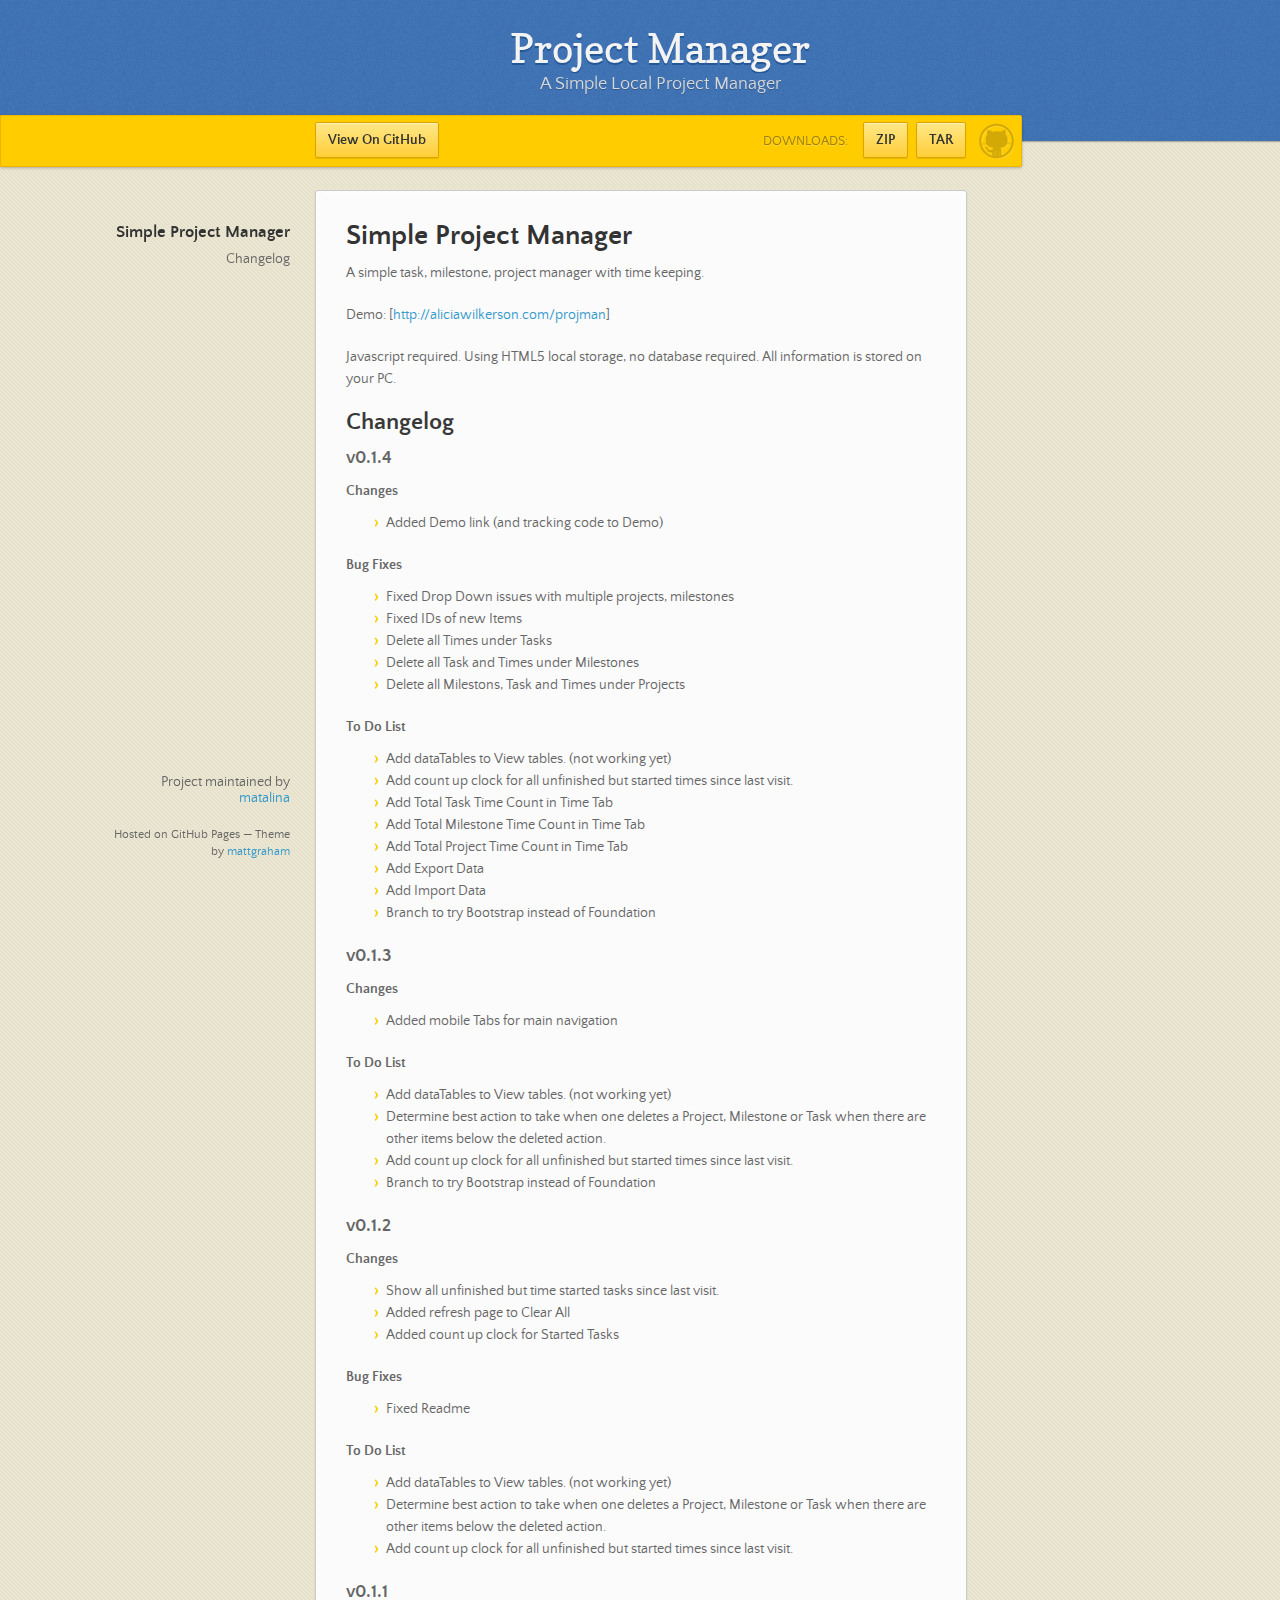
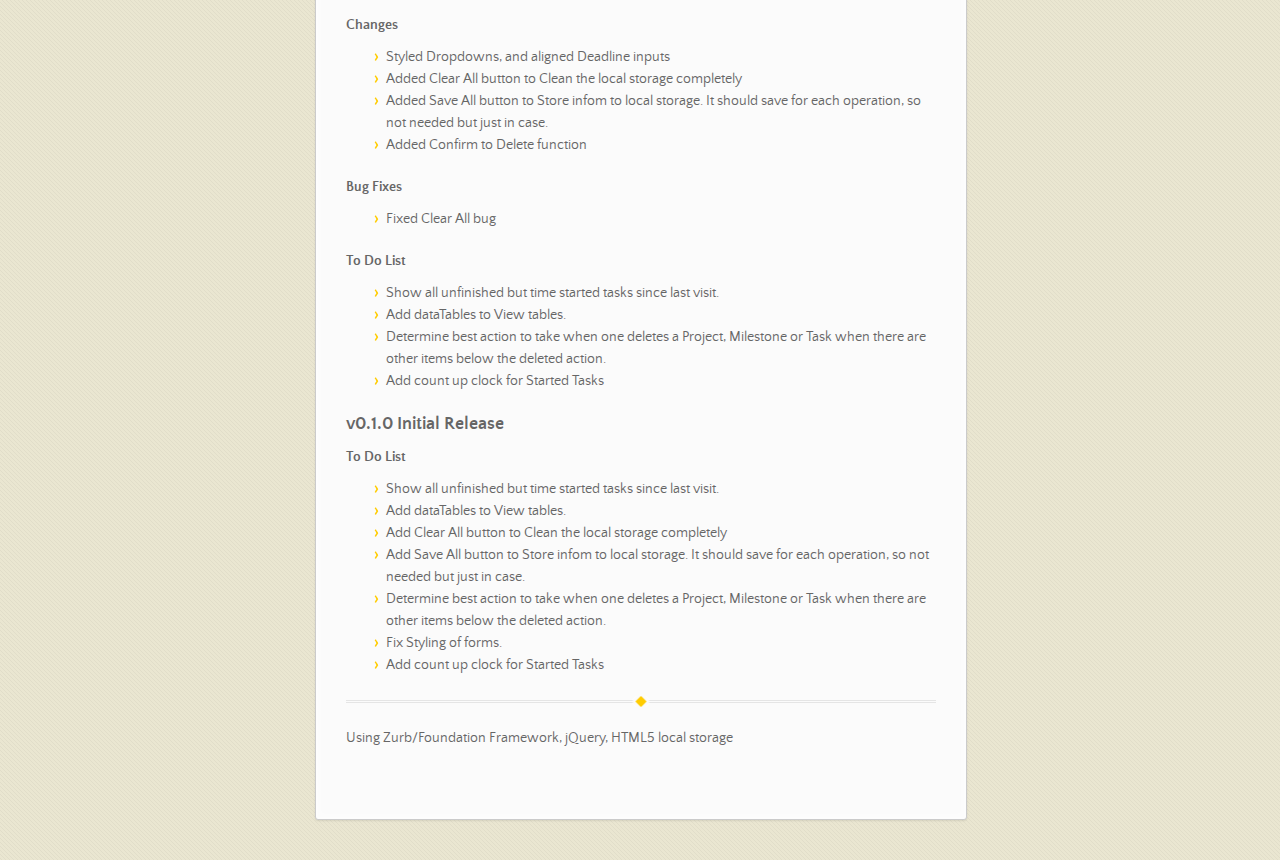
<file: index.html>
<!doctype html>
<html>
  <head>
    <meta charset="utf-8">
    <meta http-equiv="X-UA-Compatible" content="chrome=1">
    <title>Project Manager by matalina</title>
    <link rel="stylesheet" href="stylesheets/styles.css">
    <link rel="stylesheet" href="stylesheets/pygment_trac.css">
    <script src="https://ajax.googleapis.com/ajax/libs/jquery/1.7.1/jquery.min.js"></script>
    <script src="javascripts/main.js"></script>
    <!--[if lt IE 9]>
      <script src="//html5shiv.googlecode.com/svn/trunk/html5.js"></script>
    <![endif]-->
    <meta name="viewport" content="width=device-width, initial-scale=1, user-scalable=no">

  </head>
  <body>

      <header>
        <h1>Project Manager</h1>
        <p>A Simple Local Project Manager</p>
      </header>

      <div id="banner">
        <span id="logo"></span>

        <a href="https://github.com/matalina/ProjectManager" class="button fork"><strong>View On GitHub</strong></a>
        <div class="downloads">
          <span>Downloads:</span>
          <ul>
            <li><a href="https://github.com/matalina/ProjectManager/zipball/master" class="button">ZIP</a></li>
            <li><a href="https://github.com/matalina/ProjectManager/tarball/master" class="button">TAR</a></li>
          </ul>
        </div>
      </div><!-- end banner -->

    <div class="wrapper">
      <nav>
        <ul></ul>
      </nav>
      <section>
        <h1>Simple Project Manager</h1>

<p>A simple task, milestone, project manager with time keeping.</p>

<p>Demo: [<a href="http://aliciawilkerson.com/projman">http://aliciawilkerson.com/projman</a>]</p>

<p>Javascript required.  Using HTML5 local storage, no database required.  All information is stored on your PC.</p>

<h2>Changelog</h2>

<h3>v0.1.4</h3>

<h4>Changes</h4>

<ul>
<li>Added Demo link (and tracking code to Demo)</li>
</ul><h4>Bug Fixes</h4>

<ul>
<li>Fixed Drop Down issues with multiple projects, milestones</li>
<li>Fixed IDs of new Items </li>
<li>Delete all Times under Tasks</li>
<li>Delete all Task and Times under Milestones</li>
<li>Delete all Milestons, Task and Times under Projects</li>
</ul><h4>To Do List</h4>

<ul>
<li>Add dataTables to View tables. (not working yet)</li>
<li>Add count up clock for all unfinished but started times since last visit.</li>
<li>Add Total Task Time Count in Time Tab</li>
<li>Add Total Milestone Time Count in Time Tab</li>
<li>Add Total Project Time Count in Time Tab</li>
<li>Add Export Data</li>
<li>Add Import Data</li>
<li>Branch to try Bootstrap instead of Foundation</li>
</ul><h3>v0.1.3</h3>

<h4>Changes</h4>

<ul>
<li>Added mobile Tabs for main navigation</li>
</ul><h4>To Do List</h4>

<ul>
<li>Add dataTables to View tables. (not working yet)</li>
<li>Determine best action to take when one deletes a Project, Milestone or Task when there are other items below the deleted action.</li>
<li>Add count up clock for all unfinished but started times since last visit.</li>
<li>Branch to try Bootstrap instead of Foundation</li>
</ul><h3>v0.1.2</h3>

<h4>Changes</h4>

<ul>
<li>Show all unfinished but time started tasks since last visit.</li>
<li>Added refresh page to Clear All</li>
<li>Added count up clock for Started Tasks</li>
</ul><h4>Bug Fixes</h4>

<ul>
<li>Fixed Readme </li>
</ul><h4>To Do List</h4>

<ul>
<li>Add dataTables to View tables. (not working yet)</li>
<li>Determine best action to take when one deletes a Project, Milestone or Task when there are other items below the deleted action.</li>
<li>Add count up clock for all unfinished but started times since last visit.</li>
</ul><h3>v0.1.1</h3>

<h4>Changes</h4>

<ul>
<li>Styled Dropdowns, and aligned Deadline inputs</li>
<li>Added Clear All button to Clean the local storage completely</li>
<li>Added Save All button to Store infom to local storage.  It should save for each operation, so not needed but just in case.</li>
<li>Added Confirm to Delete function</li>
</ul><h4>Bug Fixes</h4>

<ul>
<li>Fixed Clear All bug</li>
</ul><h4>To Do List</h4>

<ul>
<li>Show all unfinished but time started tasks since last visit.</li>
<li>Add dataTables to View tables.</li>
<li>Determine best action to take when one deletes a Project, Milestone or Task when there are other items below the deleted action.</li>
<li>Add count up clock for Started Tasks</li>
</ul><h3>v0.1.0 Initial Release</h3>

<h4>To Do List</h4>

<ul>
<li>Show all unfinished but time started tasks since last visit.</li>
<li>Add dataTables to View tables.</li>
<li>Add Clear All button to Clean the local storage completely</li>
<li>Add Save All button to Store infom to local storage.  It should save for each operation, so not needed but just in case.</li>
<li>Determine best action to take when one deletes a Project, Milestone or Task when there are other items below the deleted action.</li>
<li>Fix Styling of forms.</li>
<li>Add count up clock for Started Tasks</li>
</ul><hr><p>Using Zurb/Foundation Framework, jQuery, HTML5 local storage</p>
      </section>
      <footer>
        <p>Project maintained by <a href="https://github.com/matalina">matalina</a></p>
        <p><small>Hosted on GitHub Pages &mdash; Theme by <a href="http://twitter.com/#!/michigangraham">mattgraham</a></small></p>
      </footer>
    </div>
    <!--[if !IE]><script>fixScale(document);</script><!--<![endif]-->
              <script type="text/javascript">
            var gaJsHost = (("https:" == document.location.protocol) ? "https://ssl." : "http://www.");
            document.write(unescape("%3Cscript src='" + gaJsHost + "google-analytics.com/ga.js' type='text/javascript'%3E%3C/script%3E"));
          </script>
          <script type="text/javascript">
            try {
              var pageTracker = _gat._getTracker("UA-32258907-1");
            pageTracker._trackPageview();
            } catch(err) {}
          </script>

  </body>
</html>
</file>
<file: stylesheets/styles.css>
/*
Leap Day for Github Pages
by Matt Graham
*/
@font-face {
  font-family: 'Quattrocento Sans';
  src: url("../fonts/quattrocentosans-bold-webfont.eot");
  src: url("../fonts/quattrocentosans-bold-webfont.eot?#iefix") format("embedded-opentype"), url("../fonts/quattrocentosans-bold-webfont.woff") format("woff"), url("../fonts/quattrocentosans-bold-webfont.ttf") format("truetype"), url("../fonts/quattrocentosans-bold-webfont.svg#QuattrocentoSansBold") format("svg");
  font-weight: bold;
  font-style: normal;
}

@font-face {
  font-family: 'Quattrocento Sans';
  src: url("../fonts/quattrocentosans-bolditalic-webfont.eot");
  src: url("../fonts/quattrocentosans-bolditalic-webfont.eot?#iefix") format("embedded-opentype"), url("../fonts/quattrocentosans-bolditalic-webfont.woff") format("woff"), url("../fonts/quattrocentosans-bolditalic-webfont.ttf") format("truetype"), url("../fonts/quattrocentosans-bolditalic-webfont.svg#QuattrocentoSansBoldItalic") format("svg");
  font-weight: bold;
  font-style: italic;
}

@font-face {
  font-family: 'Quattrocento Sans';
  src: url("../fonts/quattrocentosans-italic-webfont.eot");
  src: url("../fonts/quattrocentosans-italic-webfont.eot?#iefix") format("embedded-opentype"), url("../fonts/quattrocentosans-italic-webfont.woff") format("woff"), url("../fonts/quattrocentosans-italic-webfont.ttf") format("truetype"), url("../fonts/quattrocentosans-italic-webfont.svg#QuattrocentoSansItalic") format("svg");
  font-weight: normal;
  font-style: italic;
}

@font-face {
  font-family: 'Quattrocento Sans';
  src: url("../fonts/quattrocentosans-regular-webfont.eot");
  src: url("../fonts/quattrocentosans-regular-webfont.eot?#iefix") format("embedded-opentype"), url("../fonts/quattrocentosans-regular-webfont.woff") format("woff"), url("../fonts/quattrocentosans-regular-webfont.ttf") format("truetype"), url("../fonts/quattrocentosans-regular-webfont.svg#QuattrocentoSansRegular") format("svg");
  font-weight: normal;
  font-style: normal;
}

@font-face {
  font-family: 'Copse';
  src: url("../fonts/copse-regular-webfont.eot");
  src: url("../fonts/copse-regular-webfont.eot?#iefix") format("embedded-opentype"), url("../fonts/copse-regular-webfont.woff") format("woff"), url("../fonts/copse-regular-webfont.ttf") format("truetype"), url("../fonts/copse-regular-webfont.svg#CopseRegular") format("svg");
  font-weight: normal;
  font-style: normal;
}

/* normalize.css 2012-02-07T12:37 UTC - http://github.com/necolas/normalize.css */
/* =============================================================================
   HTML5 display definitions
   ========================================================================== */
/*
 * Corrects block display not defined in IE6/7/8/9 & FF3
 */
article,
aside,
details,
figcaption,
figure,
footer,
header,
hgroup,
nav,
section,
summary {
  display: block;
}

/*
 * Corrects inline-block display not defined in IE6/7/8/9 & FF3
 */
audio,
canvas,
video {
  display: inline-block;
  *display: inline;
  *zoom: 1;
}

/*
 * Prevents modern browsers from displaying 'audio' without controls
 */
audio:not([controls]) {
  display: none;
}

/*
 * Addresses styling for 'hidden' attribute not present in IE7/8/9, FF3, S4
 * Known issue: no IE6 support
 */
[hidden] {
  display: none;
}

/* =============================================================================
   Base
   ========================================================================== */
/*
 * 1. Corrects text resizing oddly in IE6/7 when body font-size is set using em units
 *    http://clagnut.com/blog/348/#c790
 * 2. Prevents iOS text size adjust after orientation change, without disabling user zoom
 *    www.456bereastreet.com/archive/201012/controlling_text_size_in_safari_for_ios_without_disabling_user_zoom/
 */
html {
  font-size: 100%;
  /* 1 */
  -webkit-text-size-adjust: 100%;
  /* 2 */
  -ms-text-size-adjust: 100%;
  /* 2 */
}

/*
 * Addresses font-family inconsistency between 'textarea' and other form elements.
 */
html,
button,
input,
select,
textarea {
  font-family: sans-serif;
}

/*
 * Addresses margins handled incorrectly in IE6/7
 */
body {
  margin: 0;
}

/* =============================================================================
   Links
   ========================================================================== */
/*
 * Addresses outline displayed oddly in Chrome
 */
a:focus {
  outline: thin dotted;
}

/*
 * Improves readability when focused and also mouse hovered in all browsers
 * people.opera.com/patrickl/experiments/keyboard/test
 */
a:hover,
a:active {
  outline: 0;
}

/* =============================================================================
   Typography
   ========================================================================== */
/*
 * Addresses font sizes and margins set differently in IE6/7
 * Addresses font sizes within 'section' and 'article' in FF4+, Chrome, S5
 */
h1 {
  font-size: 2em;
  margin: 0.67em 0;
}

h2 {
  font-size: 1.5em;
  margin: 0.83em 0;
}

h3 {
  font-size: 1.17em;
  margin: 1em 0;
}

h4 {
  font-size: 1em;
  margin: 1.33em 0;
}

h5 {
  font-size: 0.83em;
  margin: 1.67em 0;
}

h6 {
  font-size: 0.75em;
  margin: 2.33em 0;
}

/*
 * Addresses styling not present in IE7/8/9, S5, Chrome
 */
abbr[title] {
  border-bottom: 1px dotted;
}

/*
 * Addresses style set to 'bolder' in FF3+, S4/5, Chrome
*/
b,
strong {
  font-weight: bold;
}

blockquote {
  margin: 1em 40px;
}

/*
 * Addresses styling not present in S5, Chrome
 */
dfn {
  font-style: italic;
}

/*
 * Addresses styling not present in IE6/7/8/9
 */
mark {
  background: #ff0;
  color: #000;
}

/*
 * Addresses margins set differently in IE6/7
 */
p,
pre {
  margin: 1em 0;
}

/*
 * Corrects font family set oddly in IE6, S4/5, Chrome
 * en.wikipedia.org/wiki/User:Davidgothberg/Test59
 */
pre,
code,
kbd,
samp {
  font-family: monospace, serif;
  _font-family: 'courier new', monospace;
  font-size: 1em;
}

/*
 * 1. Addresses CSS quotes not supported in IE6/7
 * 2. Addresses quote property not supported in S4
 */
/* 1 */
q {
  quotes: none;
}

/* 2 */
q:before,
q:after {
  content: '';
  content: none;
}

small {
  font-size: 75%;
}

/*
 * Prevents sub and sup affecting line-height in all browsers
 * gist.github.com/413930
 */
sub,
sup {
  font-size: 75%;
  line-height: 0;
  position: relative;
  vertical-align: baseline;
}

sup {
  top: -0.5em;
}

sub {
  bottom: -0.25em;
}

/* =============================================================================
   Lists
   ========================================================================== */
/*
 * Addresses margins set differently in IE6/7
 */
dl,
menu,
ol,
ul {
  margin: 1em 0;
}

dd {
  margin: 0 0 0 40px;
}

/*
 * Addresses paddings set differently in IE6/7
 */
menu,
ol,
ul {
  padding: 0 0 0 40px;
}

/*
 * Corrects list images handled incorrectly in IE7
 */
nav ul,
nav ol {
  list-style: none;
  list-style-image: none;
}

/* =============================================================================
   Embedded content
   ========================================================================== */
/*
 * 1. Removes border when inside 'a' element in IE6/7/8/9, FF3
 * 2. Improves image quality when scaled in IE7
 *    code.flickr.com/blog/2008/11/12/on-ui-quality-the-little-things-client-side-image-resizing/
 */
img {
  border: 0;
  /* 1 */
  -ms-interpolation-mode: bicubic;
  /* 2 */
}

/*
 * Corrects overflow displayed oddly in IE9
 */
svg:not(:root) {
  overflow: hidden;
}

/* =============================================================================
   Figures
   ========================================================================== */
/*
 * Addresses margin not present in IE6/7/8/9, S5, O11
 */
figure {
  margin: 0;
}

/* =============================================================================
   Forms
   ========================================================================== */
/*
 * Corrects margin displayed oddly in IE6/7
 */
form {
  margin: 0;
}

/*
 * Define consistent border, margin, and padding
 */
fieldset {
  border: 1px solid #c0c0c0;
  margin: 0 2px;
  padding: 0.35em 0.625em 0.75em;
}

/*
 * 1. Corrects color not being inherited in IE6/7/8/9
 * 2. Corrects text not wrapping in FF3 
 * 3. Corrects alignment displayed oddly in IE6/7
 */
legend {
  border: 0;
  /* 1 */
  padding: 0;
  white-space: normal;
  /* 2 */
  *margin-left: -7px;
  /* 3 */
}

/*
 * 1. Corrects font size not being inherited in all browsers
 * 2. Addresses margins set differently in IE6/7, FF3+, S5, Chrome
 * 3. Improves appearance and consistency in all browsers
 */
button,
input,
select,
textarea {
  font-size: 100%;
  /* 1 */
  margin: 0;
  /* 2 */
  vertical-align: baseline;
  /* 3 */
  *vertical-align: middle;
  /* 3 */
}

/*
 * Addresses FF3/4 setting line-height on 'input' using !important in the UA stylesheet
 */
button,
input {
  line-height: normal;
  /* 1 */
}

/*
 * 1. Improves usability and consistency of cursor style between image-type 'input' and others
 * 2. Corrects inability to style clickable 'input' types in iOS
 * 3. Removes inner spacing in IE7 without affecting normal text inputs
 *    Known issue: inner spacing remains in IE6
 */
button,
input[type="button"],
input[type="reset"],
input[type="submit"] {
  cursor: pointer;
  /* 1 */
  -webkit-appearance: button;
  /* 2 */
  *overflow: visible;
  /* 3 */
}

/*
 * Re-set default cursor for disabled elements
 */
button[disabled],
input[disabled] {
  cursor: default;
}

/*
 * 1. Addresses box sizing set to content-box in IE8/9
 * 2. Removes excess padding in IE8/9
 * 3. Removes excess padding in IE7
      Known issue: excess padding remains in IE6
 */
input[type="checkbox"],
input[type="radio"] {
  box-sizing: border-box;
  /* 1 */
  padding: 0;
  /* 2 */
  *height: 13px;
  /* 3 */
  *width: 13px;
  /* 3 */
}

/*
 * 1. Addresses appearance set to searchfield in S5, Chrome
 * 2. Addresses box-sizing set to border-box in S5, Chrome (include -moz to future-proof)
 */
input[type="search"] {
  -webkit-appearance: textfield;
  /* 1 */
  -moz-box-sizing: content-box;
  -webkit-box-sizing: content-box;
  /* 2 */
  box-sizing: content-box;
}

/*
 * Removes inner padding and search cancel button in S5, Chrome on OS X
 */
input[type="search"]::-webkit-search-decoration,
input[type="search"]::-webkit-search-cancel-button {
  -webkit-appearance: none;
}

/*
 * Removes inner padding and border in FF3+
 * www.sitepen.com/blog/2008/05/14/the-devils-in-the-details-fixing-dojos-toolbar-buttons/
 */
button::-moz-focus-inner,
input::-moz-focus-inner {
  border: 0;
  padding: 0;
}

/*
 * 1. Removes default vertical scrollbar in IE6/7/8/9
 * 2. Improves readability and alignment in all browsers
 */
textarea {
  overflow: auto;
  /* 1 */
  vertical-align: top;
  /* 2 */
}

/* =============================================================================
   Tables
   ========================================================================== */
/*
 * Remove most spacing between table cells
 */
table {
  border-collapse: collapse;
  border-spacing: 0;
}

body {
  font: 14px/22px "Quattrocento Sans", "Helvetica Neue", Helvetica, Arial, sans-serif;
  color: #666;
  font-weight: 300;
  margin: 0px;
  padding: 0px 0 20px 0px;
  background: url(../images/body-background.png) #eae6d1;
}

h1, h2, h3, h4, h5, h6 {
  color: #333;
  margin: 0 0 10px;
}

p, ul, ol, table, pre, dl {
  margin: 0 0 20px;
}

h1, h2, h3 {
  line-height: 1.1;
}

h1 {
  font-size: 28px;
}

h2 {
  font-size: 24px;
  color: #393939;
}

h3, h4, h5, h6 {
  color: #666666;
}

h3 {
  font-size: 18px;
  line-height: 24px;
}

a {
  color: #3399cc;
  font-weight: 400;
  text-decoration: none;
}

a small {
  font-size: 11px;
  color: #666;
  margin-top: -0.6em;
  display: block;
}

ul {
  list-style-image: url("../images/bullet.png");
}

strong {
  font-weight: bold;
  color: #333;
}

.wrapper {
  width: 650px;
  margin: 0 auto;
  position: relative;
}

section img {
  max-width: 100%;
}

blockquote {
  border-left: 1px solid #ffcc00;
  margin: 0;
  padding: 0 0 0 20px;
  font-style: italic;
}

code {
  font-family: "Lucida Sans", Monaco, Bitstream Vera Sans Mono, Lucida Console, Terminal;
  font-size: 13px;
  color: #efefef;
  text-shadow: 0px 1px 0px #000;
  margin: 0 4px;
  padding: 2px 6px;
  background: #333;
  -moz-border-radius: 2px;
  -webkit-border-radius: 2px;
  -o-border-radius: 2px;
  -ms-border-radius: 2px;
  -khtml-border-radius: 2px;
  border-radius: 2px;
}

pre {
  padding: 8px 15px;
  background: #333333;
  -moz-border-radius: 3px;
  -webkit-border-radius: 3px;
  -o-border-radius: 3px;
  -ms-border-radius: 3px;
  -khtml-border-radius: 3px;
  border-radius: 3px;
  border: 1px solid #c7c7c7;
  overflow: auto;
  overflow-y: hidden;
}
pre code {
  margin: 0px;
  padding: 0px;
}

table {
  width: 100%;
  border-collapse: collapse;
}

th {
  text-align: left;
  padding: 5px 10px;
  border-bottom: 1px solid #e5e5e5;
  color: #444;
}

td {
  text-align: left;
  padding: 5px 10px;
  border-bottom: 1px solid #e5e5e5;
  border-right: 1px solid #ffcc00;
}
td:first-child {
  border-left: 1px solid #ffcc00;
}

hr {
  border: 0;
  outline: none;
  height: 11px;
  background: transparent url("../images/hr.gif") center center repeat-x;
  margin: 0 0 20px;
}

dt {
  color: #444;
  font-weight: 700;
}

header {
  padding: 25px 20px 40px 20px;
  margin: 0;
  position: fixed;
  top: 0;
  left: 0;
  right: 0;
  width: 100%;
  text-align: center;
  background: url(../images/background.png) #4276b6;
  -moz-box-shadow: 1px 0px 2px rgba(0, 0, 0, 0.75);
  -webkit-box-shadow: 1px 0px 2px rgba(0, 0, 0, 0.75);
  -o-box-shadow: 1px 0px 2px rgba(0, 0, 0, 0.75);
  box-shadow: 1px 0px 2px rgba(0, 0, 0, 0.75);
  z-index: 99;
  -webkit-font-smoothing: antialiased;
  min-height: 76px;
}
header h1 {
  font: 40px/48px "Copse", "Helvetica Neue", Helvetica, Arial, sans-serif;
  color: #f3f3f3;
  text-shadow: 0px 2px 0px #235796;
  margin: 0px;
  white-space: nowrap;
  overflow: hidden;
  text-overflow: ellipsis;
  -o-text-overflow: ellipsis;
  -ms-text-overflow: ellipsis;
}
header p {
  color: #d8d8d8;
  text-shadow: rgba(0, 0, 0, 0.2) 0 1px 0;
  font-size: 18px;
  margin: 0px;
}

#banner {
  z-index: 100;
  left: 0;
  right: 50%;
  height: 50px;
  margin-right: -382px;
  position: fixed;
  top: 115px;
  background: #ffcc00;
  border: 1px solid #f0b500;
  -moz-box-shadow: 0px 1px 3px rgba(0, 0, 0, 0.25);
  -webkit-box-shadow: 0px 1px 3px rgba(0, 0, 0, 0.25);
  -o-box-shadow: 0px 1px 3px rgba(0, 0, 0, 0.25);
  box-shadow: 0px 1px 3px rgba(0, 0, 0, 0.25);
  -moz-border-radius: 0px 2px 2px 0px;
  -webkit-border-radius: 0px 2px 2px 0px;
  -o-border-radius: 0px 2px 2px 0px;
  -ms-border-radius: 0px 2px 2px 0px;
  -khtml-border-radius: 0px 2px 2px 0px;
  border-radius: 0px 2px 2px 0px;
  padding-right: 10px;
}
#banner .button {
  border: 1px solid #dba500;
  background: -webkit-gradient(linear, 50% 0%, 50% 100%, color-stop(0%, #ffe788), color-stop(100%, #ffce38));
  background: -webkit-linear-gradient(#ffe788, #ffce38);
  background: -moz-linear-gradient(#ffe788, #ffce38);
  background: -o-linear-gradient(#ffe788, #ffce38);
  background: -ms-linear-gradient(#ffe788, #ffce38);
  background: linear-gradient(#ffe788, #ffce38);
  -moz-border-radius: 2px;
  -webkit-border-radius: 2px;
  -o-border-radius: 2px;
  -ms-border-radius: 2px;
  -khtml-border-radius: 2px;
  border-radius: 2px;
  -moz-box-shadow: inset 0px 1px 0px rgba(255, 255, 255, 0.4), 0px 1px 1px rgba(0, 0, 0, 0.1);
  -webkit-box-shadow: inset 0px 1px 0px rgba(255, 255, 255, 0.4), 0px 1px 1px rgba(0, 0, 0, 0.1);
  -o-box-shadow: inset 0px 1px 0px rgba(255, 255, 255, 0.4), 0px 1px 1px rgba(0, 0, 0, 0.1);
  box-shadow: inset 0px 1px 0px rgba(255, 255, 255, 0.4), 0px 1px 1px rgba(0, 0, 0, 0.1);
  background-color: #FFE788;
  margin-left: 5px;
  padding: 10px 12px;
  margin-top: 6px;
  line-height: 14px;
  font-size: 14px;
  color: #333;
  font-weight: bold;
  display: inline-block;
  text-align: center;
}
#banner .button:hover {
  background: -webkit-gradient(linear, 50% 0%, 50% 100%, color-stop(0%, #ffe788), color-stop(100%, #ffe788));
  background: -webkit-linear-gradient(#ffe788, #ffe788);
  background: -moz-linear-gradient(#ffe788, #ffe788);
  background: -o-linear-gradient(#ffe788, #ffe788);
  background: -ms-linear-gradient(#ffe788, #ffe788);
  background: linear-gradient(#ffe788, #ffe788);
  background-color: #ffeca0;
}
#banner .fork {
  position: fixed;
  left: 50%;
  margin-left: -325px;
  padding: 10px 12px;
  margin-top: 6px;
  line-height: 14px;
  font-size: 14px;
  background-color: #FFE788;
}
#banner .downloads {
  float: right;
  margin: 0 45px 0 0;
}
#banner .downloads span {
  float: left;
  line-height: 52px;
  font-size: 90%;
  color: #9d7f0d;
  text-transform: uppercase;
  text-shadow: rgba(255, 255, 255, 0.2) 0 1px 0;
}
#banner ul {
  list-style: none;
  height: 40px;
  padding: 0;
  float: left;
  margin-left: 10px;
}
#banner ul li {
  display: inline;
}
#banner ul li a.button {
  background-color: #FFE788;
}
#banner #logo {
  position: absolute;
  height: 36px;
  width: 36px;
  right: 7px;
  top: 7px;
  display: block;
  background: url(../images/octocat-logo.png);
}

section {
  width: 590px;
  padding: 30px 30px 50px 30px;
  margin: 20px 0;
  margin-top: 190px;
  position: relative;
  background: #fbfbfb;
  -moz-border-radius: 3px;
  -webkit-border-radius: 3px;
  -o-border-radius: 3px;
  -ms-border-radius: 3px;
  -khtml-border-radius: 3px;
  border-radius: 3px;
  border: 1px solid #cbcbcb;
  -moz-box-shadow: 0px 1px 2px rgba(0, 0, 0, 0.09), inset 0px 0px 2px 2px rgba(255, 255, 255, 0.5), inset 0 0 5px 5px rgba(255, 255, 255, 0.4);
  -webkit-box-shadow: 0px 1px 2px rgba(0, 0, 0, 0.09), inset 0px 0px 2px 2px rgba(255, 255, 255, 0.5), inset 0 0 5px 5px rgba(255, 255, 255, 0.4);
  -o-box-shadow: 0px 1px 2px rgba(0, 0, 0, 0.09), inset 0px 0px 2px 2px rgba(255, 255, 255, 0.5), inset 0 0 5px 5px rgba(255, 255, 255, 0.4);
  box-shadow: 0px 1px 2px rgba(0, 0, 0, 0.09), inset 0px 0px 2px 2px rgba(255, 255, 255, 0.5), inset 0 0 5px 5px rgba(255, 255, 255, 0.4);
}

small {
  font-size: 12px;
}

nav {
  width: 230px;
  position: fixed;
  top: 220px;
  left: 50%;
  margin-left: -580px;
  text-align: right;
}
nav ul {
  list-style: none;
  list-style-image: none;
  font-size: 14px;
  line-height: 24px;
}
nav ul li {
  padding: 5px 0px;
  line-height: 16px;
}
nav ul li.tag-h1 {
  font-size: 1.2em;
}
nav ul li.tag-h1 a {
  font-weight: bold;
  color: #333;
}
nav ul li.tag-h2 + .tag-h1 {
  margin-top: 10px;
}
nav ul a {
  color: #666;
}
nav ul a:hover {
  color: #999;
}

footer {
  width: 180px;
  position: fixed;
  left: 50%;
  margin-left: -530px;
  bottom: 20px;
  text-align: right;
  line-height: 16px;
}

@media print, screen and (max-width: 1060px) {
  div.wrapper {
    width: auto;
    margin: 0;
  }

  nav {
    display: none;
  }

  header, section, footer {
    float: none;
  }
  header h1, section h1, footer h1 {
    white-space: nowrap;
    overflow: hidden;
    text-overflow: ellipsis;
    -o-text-overflow: ellipsis;
    -ms-text-overflow: ellipsis;
  }

  #banner {
    width: 100%;
  }
  #banner .downloads {
    margin-right: 60px;
  }
  #banner #logo {
    margin-right: 15px;
  }

  section {
    border: 1px solid #e5e5e5;
    border-width: 1px 0;
    padding: 20px auto;
    margin: 190px auto 20px;
    max-width: 600px;
  }

  footer {
    text-align: center;
    margin: 20px auto;
    position: relative;
    left: auto;
    bottom: auto;
    width: auto;
  }
}
@media print, screen and (max-width: 720px) {
  body {
    word-wrap: break-word;
  }

  header {
    padding: 20px 20px;
    margin: 0;
  }
  header h1 {
    font-size: 32px;
    white-space: nowrap;
    overflow: hidden;
    text-overflow: ellipsis;
    -o-text-overflow: ellipsis;
    -ms-text-overflow: ellipsis;
  }
  header p {
    display: none;
  }

  #banner {
    top: 80px;
  }
  #banner .fork {
    float: left;
    display: inline-block;
    margin-left: 0px;
    position: fixed;
    left: 20px;
  }

  section {
    margin-top: 130px;
    margin-bottom: 0px;
    width: auto;
  }

  header ul, header p.view {
    position: static;
  }
}
@media print, screen and (max-width: 480px) {
  header {
    position: relative;
    padding: 5px 0px;
    min-height: 0px;
  }
  header h1 {
    font-size: 24px;
    white-space: nowrap;
    overflow: hidden;
    text-overflow: ellipsis;
    -o-text-overflow: ellipsis;
    -ms-text-overflow: ellipsis;
  }

  section {
    margin-top: 5px;
  }

  #banner {
    display: none;
  }

  header ul {
    display: none;
  }
}
@media print {
  body {
    padding: 0.4in;
    font-size: 12pt;
    color: #444;
  }
}
@media print, screen and (max-height: 680px) {
  footer {
    text-align: center;
    margin: 20px auto;
    position: relative;
    left: auto;
    bottom: auto;
    width: auto;
  }
}
@media print, screen and (max-height: 480px) {
  nav {
    display: none;
  }

  footer {
    text-align: center;
    margin: 20px auto;
    position: relative;
    left: auto;
    bottom: auto;
    width: auto;
  }
}
</file>
<file: stylesheets/pygment_trac.css>
.highlight .hll { background-color: #404040 }
.highlight  { color: #d0d0d0 }
.highlight .c { color: #999999; font-style: italic } /* Comment */
.highlight .err { color: #a61717; background-color: #e3d2d2 } /* Error */
.highlight .g { color: #d0d0d0 } /* Generic */
.highlight .k { color: #6ab825; font-weight: normal } /* Keyword */
.highlight .l { color: #d0d0d0 } /* Literal */
.highlight .n { color: #d0d0d0 } /* Name */
.highlight .o { color: #d0d0d0 } /* Operator */
.highlight .x { color: #d0d0d0 } /* Other */
.highlight .p { color: #d0d0d0 } /* Punctuation */
.highlight .cm { color: #999999; font-style: italic } /* Comment.Multiline */
.highlight .cp { color: #cd2828; font-weight: normal } /* Comment.Preproc */
.highlight .c1 { color: #999999; font-style: italic } /* Comment.Single */
.highlight .cs { color: #e50808; font-weight: normal; background-color: #520000 } /* Comment.Special */
.highlight .gd { color: #d22323 } /* Generic.Deleted */
.highlight .ge { color: #d0d0d0; font-style: italic } /* Generic.Emph */
.highlight .gr { color: #d22323 } /* Generic.Error */
.highlight .gh { color: #ffffff; font-weight: normal } /* Generic.Heading */
.highlight .gi { color: #589819 } /* Generic.Inserted */
.highlight .go { color: #cccccc } /* Generic.Output */
.highlight .gp { color: #aaaaaa } /* Generic.Prompt */
.highlight .gs { color: #d0d0d0; font-weight: normal } /* Generic.Strong */
.highlight .gu { color: #ffffff; text-decoration: underline } /* Generic.Subheading */
.highlight .gt { color: #d22323 } /* Generic.Traceback */
.highlight .kc { color: #6ab825; font-weight: normal } /* Keyword.Constant */
.highlight .kd { color: #6ab825; font-weight: normal } /* Keyword.Declaration */
.highlight .kn { color: #6ab825; font-weight: normal } /* Keyword.Namespace */
.highlight .kp { color: #6ab825 } /* Keyword.Pseudo */
.highlight .kr { color: #6ab825; font-weight: normal } /* Keyword.Reserved */
.highlight .kt { color: #6ab825; font-weight: normal } /* Keyword.Type */
.highlight .ld { color: #d0d0d0 } /* Literal.Date */
.highlight .m { color: #3677a9 } /* Literal.Number */
.highlight .s { color: #ff8 } /* Literal.String */
.highlight .na { color: #bbbbbb } /* Name.Attribute */
.highlight .nb { color: #24909d } /* Name.Builtin */
.highlight .nc { color: #447fcf; text-decoration: underline } /* Name.Class */
.highlight .no { color: #40ffff } /* Name.Constant */
.highlight .nd { color: #ffa500 } /* Name.Decorator */
.highlight .ni { color: #d0d0d0 } /* Name.Entity */
.highlight .ne { color: #bbbbbb } /* Name.Exception */
.highlight .nf { color: #447fcf } /* Name.Function */
.highlight .nl { color: #d0d0d0 } /* Name.Label */
.highlight .nn { color: #447fcf; text-decoration: underline } /* Name.Namespace */
.highlight .nx { color: #d0d0d0 } /* Name.Other */
.highlight .py { color: #d0d0d0 } /* Name.Property */
.highlight .nt { color: #6ab825;} /* Name.Tag */
.highlight .nv { color: #40ffff } /* Name.Variable */
.highlight .ow { color: #6ab825; font-weight: normal } /* Operator.Word */
.highlight .w { color: #666666 } /* Text.Whitespace */
.highlight .mf { color: #3677a9 } /* Literal.Number.Float */
.highlight .mh { color: #3677a9 } /* Literal.Number.Hex */
.highlight .mi { color: #3677a9 } /* Literal.Number.Integer */
.highlight .mo { color: #3677a9 } /* Literal.Number.Oct */
.highlight .sb { color: #ff8 } /* Literal.String.Backtick */
.highlight .sc { color: #ff8 } /* Literal.String.Char */
.highlight .sd { color: #ff8 } /* Literal.String.Doc */
.highlight .s2 { color: #ff8 } /* Literal.String.Double */
.highlight .se { color: #ff8 } /* Literal.String.Escape */
.highlight .sh { color: #ff8 } /* Literal.String.Heredoc */
.highlight .si { color: #ff8 } /* Literal.String.Interpol */
.highlight .sx { color: #ffa500 } /* Literal.String.Other */
.highlight .sr { color: #ff8 } /* Literal.String.Regex */
.highlight .s1 { color: #ff8 } /* Literal.String.Single */
.highlight .ss { color: #ff8 } /* Literal.String.Symbol */
.highlight .bp { color: #24909d } /* Name.Builtin.Pseudo */
.highlight .vc { color: #40ffff } /* Name.Variable.Class */
.highlight .vg { color: #40ffff } /* Name.Variable.Global */
.highlight .vi { color: #40ffff } /* Name.Variable.Instance */
.highlight .il { color: #3677a9 } /* Literal.Number.Integer.Long */
</file>
